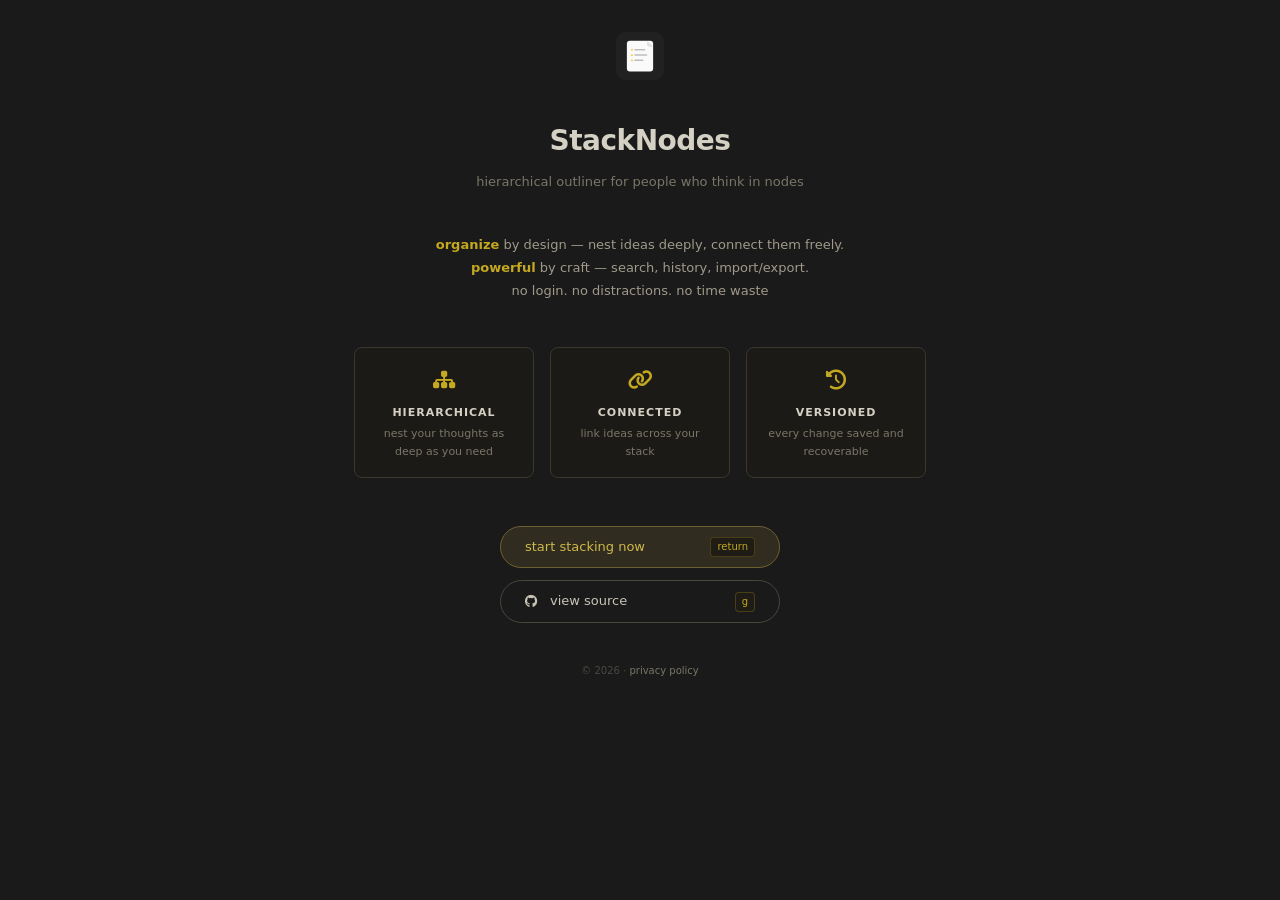
<file: public/index.html>
<!doctype html>
<html lang="en">
    <head>
        <meta charset="UTF-8" />
        <meta
            name="viewport"
            content="width=device-width, initial-scale=1.0, viewport-fit=cover"
        />

        <meta
            name="description"
            content="StackNodes — a hierarchical outliner for organizing and connecting your thoughts and ideas."
        />
        <meta property="og:title" content="StackNodes" />
        <meta
            property="og:description"
            content="A hierarchical outliner for organizing and connecting your thoughts and ideas."
        />
        <meta property="og:url" content="https://stacknodes.app" />
        <meta
            property="og:image"
            content="https://stacknodes.app/assets/icon.svg"
        />
        <meta name="theme-color" content="#bda40a" />

        <meta
            name="google-site-verification"
            content="H0dm1AWnuPcFSXgZITUCx4CrWYPC2OoqQcKuN2gvvbM"
        />

        <title>StackNodes</title>
        <link rel="icon" type="image/svg+xml" href="assets/icon.svg" />
        <link rel="stylesheet" href="app/std.css" />
        <link
            rel="stylesheet"
            href="https://cdnjs.cloudflare.com/ajax/libs/font-awesome/6.5.1/css/all.min.css"
        />
        <link rel="manifest" href="manifest.json" />
        <style>
            *, *::before, *::after {
                box-sizing: border-box;
                margin: 0;
                padding: 0;
            }

            html, body {
                height: 100%
                margin: 0;
            }

            body {
                background: #1a1a1a;
                color: #d4d0c4;
                font-family: "Sans", "Segoe UI";
                font-size: 15px;
                line-height: 1.6;
                -webkit-font-smoothing: antialiased;
                display: flex;
                align-items: center;
                justify-content: center;
            }

            .landing {
                text-align: center;
                padding: 32px;
                max-width: 640px;
                width: 100%;
            }

            .logo {
                margin-bottom: 32px;
            }

            .logo svg {
                width: 48px;
                height: 48px;
            }

            h1 {
                font-size: 28px;
                font-weight: 700;
                color: #d4d0c4;
                margin-bottom: 8px;
                letter-spacing: -0.5px;
            }

            .tagline {
                font-size: 13px;
                color: #7a7668;
                margin-bottom: 40px;
            }

            .desc {
                font-size: 13px;
                color: #a09a8a;
                max-width: 480px;
                margin: 0 auto 44px;
                line-height: 1.8;
            }

            .desc strong {
                color: #c4a820;
                font-weight: 700;
            }

            .pillars {
                display: flex;
                gap: 16px;
                justify-content: center;
                margin-bottom: 48px;
            }

            .pillar {
                background: #1c1a16;
                border: 1px solid #3a372d;
                border-radius: 8px;
                padding: 16px;
                flex: 1;
                max-width: 180px;
            }

            .pillar-icon {
                font-size: 20px;
                color: #c4a820;
                margin-bottom: 8px;
            }

            .pillar-title {
                font-size: 11px;
                font-weight: 700;
                color: #d4d0c4;
                margin-bottom: 4px;
                text-transform: uppercase;
                letter-spacing: 1px;
            }

            .pillar-text {
                font-size: 11px;
                color: #7a7668;
            }

            .actions {
                display: flex;
                flex-direction: column;
                align-items: center;
                gap: 12px;
            }

            .btn {
                display: inline-flex;
                align-items: center;
                gap: 12px;
                background: none;
                border: 1px solid #4a463b;
                border-radius: 9999px;
                color: #c8c3b6;
                font-family: "Sans", "Segoe UI";
                font-size: 13px;
                padding: 10px 24px;
                cursor: pointer;
                text-decoration: none;
                transition: background 0.12s, border-color 0.12s, color 0.12s;
                min-width: 280px;
                justify-content: center;
            }

            .btn:hover {
                background: #29271f;
                border-color: #625d4c;
                color: #e0dacb;
            }

            .btn.primary {
                background: #302d20;
                border-color: #6d6030;
                color: #d0b84a;
            }

            .btn.primary:hover {
                background: #3a3522;
                border-color: #857438;
                color: #e0c95c;
            }

            .key-hint {
                display: inline-block;
                background: #1e1c14;
                color: #c4a820;
                border: 1px solid #c4a82040;
                border-radius: 4px;
                font-size: 10px;
                padding: 1px 6px;
                font-family: "Sans", "Segoe UI";
                min-width: 20px;
                text-align: center;
            }

            .btn .key-hint {
                margin-left: auto;
            }

            .footer {
                margin-top: 40px;
                font-size: 10px;
                color: #4a4840;
            }

            .footer a {
                color: #7a7668;
                text-decoration: none;
            }

            .footer a:hover {
                color: #c4a820;
            }
        </style>
    </head>
    <body>
        <div class="landing">
            <div class="logo">
                <svg
                    width="48"
                    height="48"
                    viewBox="0 0 512 512"
                    fill="none"
                    xmlns="http://www.w3.org/2000/svg"
                >
                    <rect width="512" height="512" rx="96" fill="#212121" />
                    <rect
                        x="116"
                        y="92"
                        width="280"
                        height="328"
                        rx="32"
                        fill="#FAFAFA"
                    />
                    <path
                        d="M332 92L396 156H356C342.745 156 332 145.255 332 132V92Z"
                        fill="#E0E0E0"
                    />
                    <circle cx="170" cy="190" r="10" fill="#FFC107" />
                    <rect
                        x="194"
                        y="182"
                        width="120"
                        height="16"
                        rx="8"
                        fill="#BDBDBD"
                    />
                    <circle cx="170" cy="246" r="10" fill="#FFC107" />
                    <rect
                        x="194"
                        y="238"
                        width="140"
                        height="16"
                        rx="8"
                        fill="#BDBDBD"
                    />
                    <circle cx="170" cy="302" r="10" fill="#FFC107" />
                    <rect
                        x="194"
                        y="294"
                        width="100"
                        height="16"
                        rx="8"
                        fill="#BDBDBD"
                    />
                </svg>
            </div>

            <h1>StackNodes</h1>
            <p class="tagline">
                hierarchical outliner for people who think in nodes
            </p>

            <p class="desc">
                <strong>organize</strong> by design &mdash; nest ideas deeply, connect them freely.<br />
                <strong>powerful</strong> by craft &mdash; search, history, import/export.<br />
                no login. no distractions. no time waste
            </p>

            <div class="pillars">
                <div class="pillar">
                    <div class="pillar-icon">
                        <i class="fa-solid fa-sitemap"></i>
                    </div>
                    <div class="pillar-title">hierarchical</div>
                    <div class="pillar-text">
                        nest your thoughts as deep as you need
                    </div>
                </div>
                <div class="pillar">
                    <div class="pillar-icon">
                        <i class="fa-solid fa-link"></i>
                    </div>
                    <div class="pillar-title">connected</div>
                    <div class="pillar-text">
                        link ideas across your stack
                    </div>
                </div>
                <div class="pillar">
                    <div class="pillar-icon">
                        <i class="fa-solid fa-history"></i>
                    </div>
                    <div class="pillar-title">versioned</div>
                    <div class="pillar-text">
                        every change saved and recoverable
                    </div>
                </div>
            </div>

            <div class="actions">
                <a href="app/index.html" class="btn primary" id="btn-start">
                    start stacking now
                    <span class="key-hint">return</span>
                </a>
                <a
                    href="https://github.com/ivaansridev/StackNodes"
                    class="btn"
                    id="btn-source"
                    target="_blank"
                    rel="noopener"
                >
                    <i class="fa-brands fa-github"></i> view source
                    <span class="key-hint">g</span>
                </a>
            </div>

            <p class="footer">
                &copy; 2026 &middot;
                <a
                    href="https://github.com/ivaansridev/StackNodes/blob/main/public/documentation/data/privacypolicy.md"
                    target="_blank"
                    rel="noopener"
                    title="its safe bro"
                >
                    privacy policy
                </a>
            </p>
        </div>

        <script>
            document.addEventListener("keydown", function (e) {
                if (e.key === "Enter") {
                    e.preventDefault();
                    document.getElementById("btn-start").click();
                } else if (e.key === "g" || e.key === "G") {
                    e.preventDefault();
                    document.getElementById("btn-source").click();
                }
            });
        </script>

        <!-- umami privacy tracking -->
        <script
            defer
            src="https://cloud.umami.is/script.js"
            data-website-id="2c8215df-d11d-49bf-8abc-461245584c25"
        ></script>
    </body>
</html>
</file>
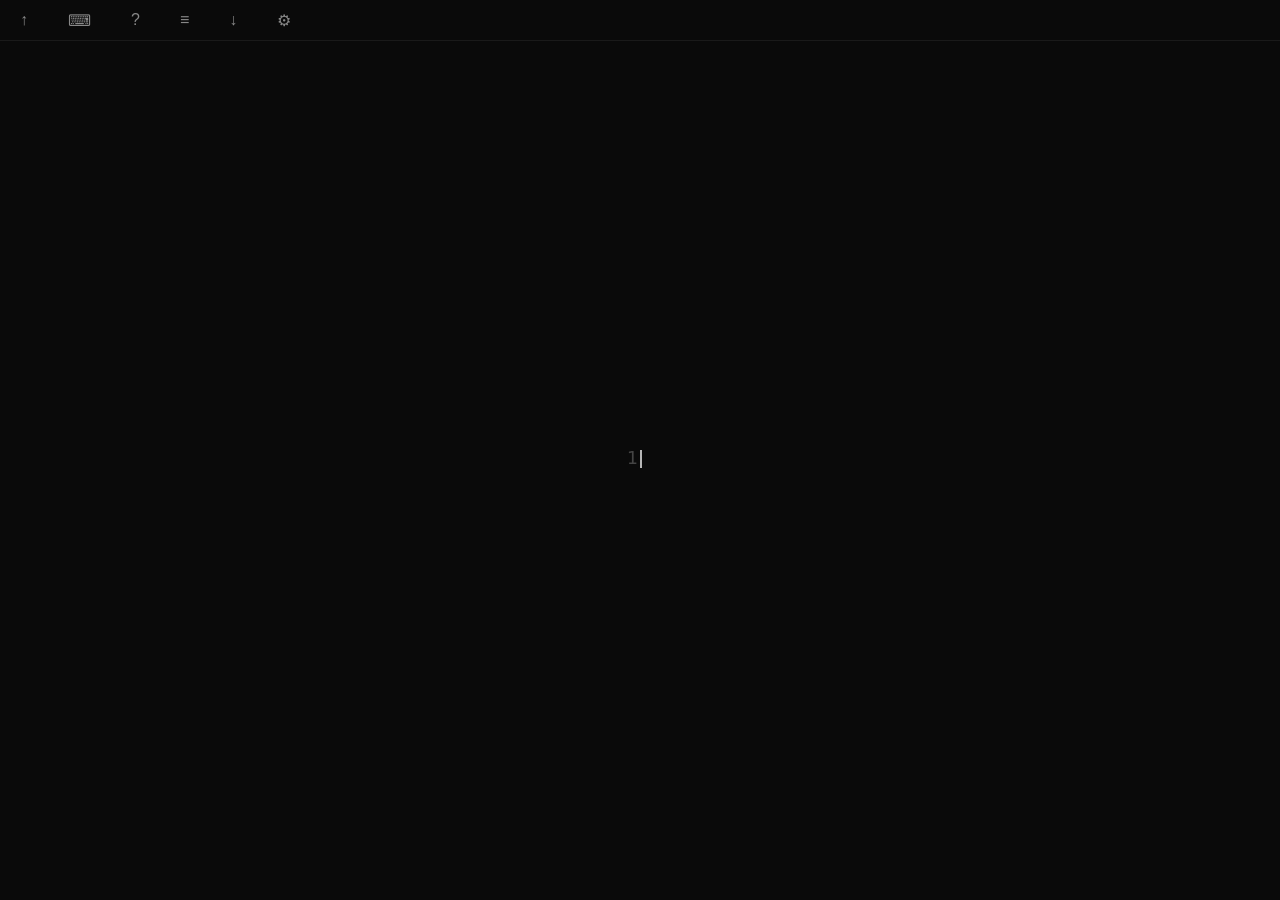
<file: public/zen-mode/index.html>
<!DOCTYPE html>
<html lang="en">
<head>
  <meta charset="UTF-8" />
  <meta name="viewport" content="width=device-width, initial-scale=1.0" />
  <title>zen mode</title>
  <link rel="stylesheet" href="styles.css" />
  <link rel="stylesheet" href="../app/std.css" />
</head>
<body>
  <canvas id="cv"></canvas>
  
  <nav>
    <button id="openFileBtn" title="open file">↑</button>
    <button id="showKeyboardBtn" title="show keyboard">⌨</button>
    <button id="cmdBtn" onclick="toggleCommandPalette()" title="commands">?</button>
    <button id="selectTextBtn" title="show all text">≡</button>
    <button id="downloadBtn" title="download">↓</button>
    <button id="settingsBtn" title="settings">⚙</button>
  </nav>

  <input type="file" id="folderIcon" style="display:none" />

  <div id="cmdPalette" class="modal">
    <input type="text" placeholder="type a command..." />
  </div>

  <div id="selectTextPopup" class="modal">
    <textarea id="editorTextDump" style="width:100%;height:200px;resize:vertical;"></textarea>
    <div class="modal-footer">
      <button id="closeSelectTextPopup">close</button>
    </div>
  </div>

  <div id="settingsModal" class="modal">
    <h2>settings</h2>
    <div>
      <label for="zoomSlider">zoom: <span id="zoomValue">100%</span></label>
      <input type="range" id="zoomSlider" min="50" max="300" value="100" />
    </div>
    <div class="modal-footer">
      <button id="closeSettingsBtn">close</button>
    </div>
  </div>

  <script src="script.js"></script>
</body>
</html>
</file>
<file: public/app/std.css>
:root {
  --std-fg: #d4d0c4;
  --std-bg: #121212;
  --std-border: #5a574d;
  --std-hover-bg: #29271f;
  --std-solid-bg: #3a382e;
  --std-solid-fg: #e2ddce;
  --std-solid-border: #4d493b;
  --std-solid-hover-bg: #4a4635;

  --std-size: 40px;
  --std-pill-h: 40px;
  --std-radius: 8px;
  --std-icon-size: 20px;
  --std-dur: 120ms;

  --std-tooltip-bg: #3a3a3a;
  --std-tooltip-fg: #f2f2f2;
  --std-tooltip-gap: 8px;
  --std-tooltip-arrow: 5px;
}

.std-btn {
  display: inline-flex;
  align-items: center;
  justify-content: center;
  gap: 8px;
  font: inherit;
  font-size: 14px;
  font-weight: 500;
  cursor: pointer;
  border: 1.5px solid transparent;
  color: var(--std-fg);
  transition:
    background-color var(--std-dur) ease,
    border-color var(--std-dur) ease,
    color var(--std-dur) ease,
    filter var(--std-dur) ease;
}

.std-btn:disabled {
  opacity: 0.35;
  cursor: not-allowed;
  pointer-events: none;
}

.std-btn:focus-visible {
  outline: 2px solid var(--std-border);
  outline-offset: 2px;
}

.std-btn-pill,
.std-btn-pill-solid,
.std-btn-pill-outlined,
.std-btn-pill-ghost {
  height: var(--std-pill-h);
  padding: 0 20px;
  border-radius: 9999px;
}

.std-btn-icon {
  width: var(--std-size);
  height: var(--std-size);
  padding: 0;
  border-radius: var(--std-radius);
  font-size: var(--std-icon-size);
}

.std-btn-circle {
  width: var(--std-size);
  height: var(--std-size);
  padding: 0;
  border-radius: 50%;
  font-size: var(--std-icon-size);
}

.std-btn-simple {
  width: var(--std-size);
  height: var(--std-size);
  padding: 0;
  border: none;
  border-radius: 9999px;
  background: transparent;
  font-size: var(--std-icon-size);
}

.std-btn-simple:hover {
  background: var(--std-hover-bg);
}

.std-btn-simple:active {
  filter: brightness(0.95);
}

.std-btn-outlined {
  background: transparent;
  border-color: var(--std-border);
}

.std-btn-outlined:hover {
  background: var(--std-hover-bg);
}

.std-btn-outlined:active {
  filter: brightness(0.95);
}

.std-btn-solid {
  background: var(--std-solid-bg);
  color: var(--std-solid-fg);
  border-color: var(--std-solid-border);
}

.std-btn-solid:hover {
  background: var(--std-solid-hover-bg);
  border-color: var(--std-solid-hover-bg);
}

.std-btn-solid:active {
  filter: brightness(1.1);
}

.std-btn-ghost {
  background: transparent;
  border-color: transparent;
  border-radius: 9999px;
}

.std-btn-ghost:hover {
  background: var(--std-hover-bg);
}

.std-btn-ghost:active {
  filter: brightness(0.95);
}

.std-btn-pill-solid {
  background: var(--std-solid-bg);
  color: var(--std-solid-fg);
  border-color: var(--std-solid-border);
}

.std-btn-pill-solid:hover {
  background: var(--std-solid-hover-bg);
  border-color: var(--std-solid-hover-bg);
}

.std-btn-pill-solid:active {
  filter: brightness(1.1);
}

.std-btn-pill-outlined {
  background: transparent;
  border-color: var(--std-border);
}

.std-btn-pill-outlined:hover {
  background: var(--std-hover-bg);
}

.std-btn-pill-outlined:active {
  filter: brightness(0.95);
}

.std-btn-pill-ghost {
  background: transparent;
  border-color: transparent;
}

.std-btn-pill-ghost:hover {
  background: var(--std-hover-bg);
}

.std-btn-pill-ghost:active {
  filter: brightness(0.95);
}

.std-btn-sm {
  --std-size: 32px;
  --std-pill-h: 32px;
  font-size: 13px;
}

.std-btn-sm.std-btn-icon,
.std-btn-sm.std-btn-circle,
.std-btn-sm.std-btn-simple {
  font-size: 16px;
}

.std-btn-lg {
  --std-size: 48px;
  --std-pill-h: 48px;
  font-size: 15px;
}

.std-btn-lg.std-btn-icon,
.std-btn-lg.std-btn-circle,
.std-btn-lg.std-btn-simple {
  font-size: 24px;
}

.std-tooltip {
  position: relative;
}

.std-tooltip::before,
.std-tooltip::after {
  position: absolute;
  z-index: 1000;
  opacity: 0;
  pointer-events: none;
  transition:
    opacity var(--std-dur) ease,
    transform var(--std-dur) ease;
}

.std-tooltip::before {
  content: attr(tooltip);
  background: var(--std-tooltip-bg);
  color: var(--std-tooltip-fg);
  box-shadow: 0 2px 6px rgb(0 0 0 / 15%);
  font-size: 12px;
  line-height: 1.4;
  white-space: nowrap;
  padding: 5px 9px;
  border-radius: 6px;
}

.std-tooltip::after {
  content: "";
  width: 0;
  height: 0;
  border: var(--std-tooltip-arrow) solid transparent;
}

.std-tooltip:hover::before,
.std-tooltip:hover::after {
  opacity: 1;
}

.std-tooltip-top::before {
  bottom: calc(100% + var(--std-tooltip-gap));
  left: 50%;
  transform: translate(-50%, 4px);
}

.std-tooltip-top::after {
  bottom: calc(100% + var(--std-tooltip-gap) - var(--std-tooltip-arrow));
  left: 50%;
  transform: translate(-50%, 4px);
  border-top-color: var(--std-tooltip-bg);
}

.std-tooltip-top:hover::before,
.std-tooltip-top:hover::after {
  transform: translate(-50%, 0);
}

.std-tooltip-bottom::before {
  top: calc(100% + var(--std-tooltip-gap));
  left: 50%;
  transform: translate(-50%, -4px);
}

.std-tooltip-bottom::after {
  top: calc(100% + var(--std-tooltip-gap) - var(--std-tooltip-arrow));
  left: 50%;
  transform: translate(-50%, -4px);
  border-bottom-color: var(--std-tooltip-bg);
}

.std-tooltip-bottom:hover::before,
.std-tooltip-bottom:hover::after {
  transform: translate(-50%, 0);
}

.std-tooltip-left::before {
  right: calc(100% + var(--std-tooltip-gap));
  top: 50%;
  transform: translate(4px, -50%);
}

.std-tooltip-left::after {
  right: calc(100% + var(--std-tooltip-gap) - var(--std-tooltip-arrow));
  top: 50%;
  transform: translate(4px, -50%);
  border-left-color: var(--std-tooltip-bg);
}

.std-tooltip-left:hover::before,
.std-tooltip-left:hover::after {
  transform: translate(0, -50%);
}

.std-tooltip-right::before {
  left: calc(100% + var(--std-tooltip-gap));
  top: 50%;
  transform: translate(-4px, -50%);
}

.std-tooltip-right::after {
  left: calc(100% + var(--std-tooltip-gap) - var(--std-tooltip-arrow));
  top: 50%;
  transform: translate(-4px, -50%);
  border-right-color: var(--std-tooltip-bg);
}

.std-tooltip-right:hover::before,
.std-tooltip-right:hover::after {
  transform: translate(0, -50%);
}
</file>
<file: public/zen-mode/styles.css>
html, body {
  margin: 0;
  padding: 0;
  width: 100%;
  height: 100%;
  overflow: hidden;
  background: #0a0a0a;
  font-family: "Sans", "Segoe UI";
  color: #fff;
}

canvas {
  display: block;
  background: #0a0a0a;
  cursor: text;
}

/* Navbar styling */
nav {
  position: fixed;
  top: 0;
  left: 0;
  width: 100%;
  height: 40px;
  background: #0a0a0a;
  display: flex;
  align-items: center;
  z-index: 20;
  border-bottom: 1px solid #1a1a1a;
}

nav button {
  background: none;
  border: none;
  color: #888;
  font-size: 16px;
  cursor: pointer;
  margin: 0 12px;
  padding: 4px 8px;
  transition: color 0.2s ease;
}

nav button:hover {
  color: #fff;
}

/* Modal and popup styling */
.modal {
  display: none;
  position: fixed;
  top: 50%;
  left: 50%;
  transform: translate(-50%, -50%);
  background: #1a1a1a;
  color: #fff;
  border: 1px solid #2a2a2a;
  padding: 20px;
  border-radius: 4px;
  width: 400px;
  z-index: 100;
  box-shadow: 0 4px 16px rgba(0, 0, 0, 0.5);
}

.modal h2 {
  margin: 0 0 16px 0;
  font-size: 16px;
  font-weight: normal;
}

.modal input[type="range"] {
  width: 100%;
  margin: 4px 0;
}

.modal label {
  display: block;
  margin: 12px 0 8px 0;
  font-size: 13px;
}

.modal button,
.modal input[type="text"] {
  background: #2a2a2a;
  color: #fff;
  border: 1px solid #3a3a3a;
  padding: 8px 12px;
  border-radius: 4px;
  cursor: pointer;
  font-family: "Sans", "Segoe UI";
  transition: background 0.2s ease;
}

.modal button:hover {
  background: #3a3a3a;
}

.modal input[type="text"] {
  cursor: text;
  width: calc(100% - 24px);
  margin: 4px 0;
}

.modal-footer {
  display: flex;
  justify-content: flex-end;
  gap: 8px;
  margin-top: 16px;
}

/* Command palette */
#cmdPalette {
  position: fixed;
  top: 50%;
  left: 50%;
  transform: translate(-50%, -50%);
  background: #1a1a1a;
  color: #fff;
  border: 1px solid #2a2a2a;
  padding: 16px;
  border-radius: 4px;
  width: 320px;
  display: none;
  z-index: 50;
  box-shadow: 0 4px 16px rgba(0, 0, 0, 0.5);
}

#cmdPalette input {
  width: 100%;
  background: #0a0a0a;
  border: 1px solid #2a2a2a;
  color: #fff;
  padding: 8px 12px;
  outline: none;
  font-family: "Sans", "Segoe UI";
  font-size: 13px;
  border-radius: 4px;
  box-sizing: border-box;
}

/* Text area styling */
textarea {
  background: #0a0a0a;
  color: #fff;
  border: 1px solid #2a2a2a;
  resize: vertical;
  font-family: "Sans", "Segoe UI";
  font-size: 13px;
  padding: 8px;
  border-radius: 4px;
  box-sizing: border-box;
}
</file>
